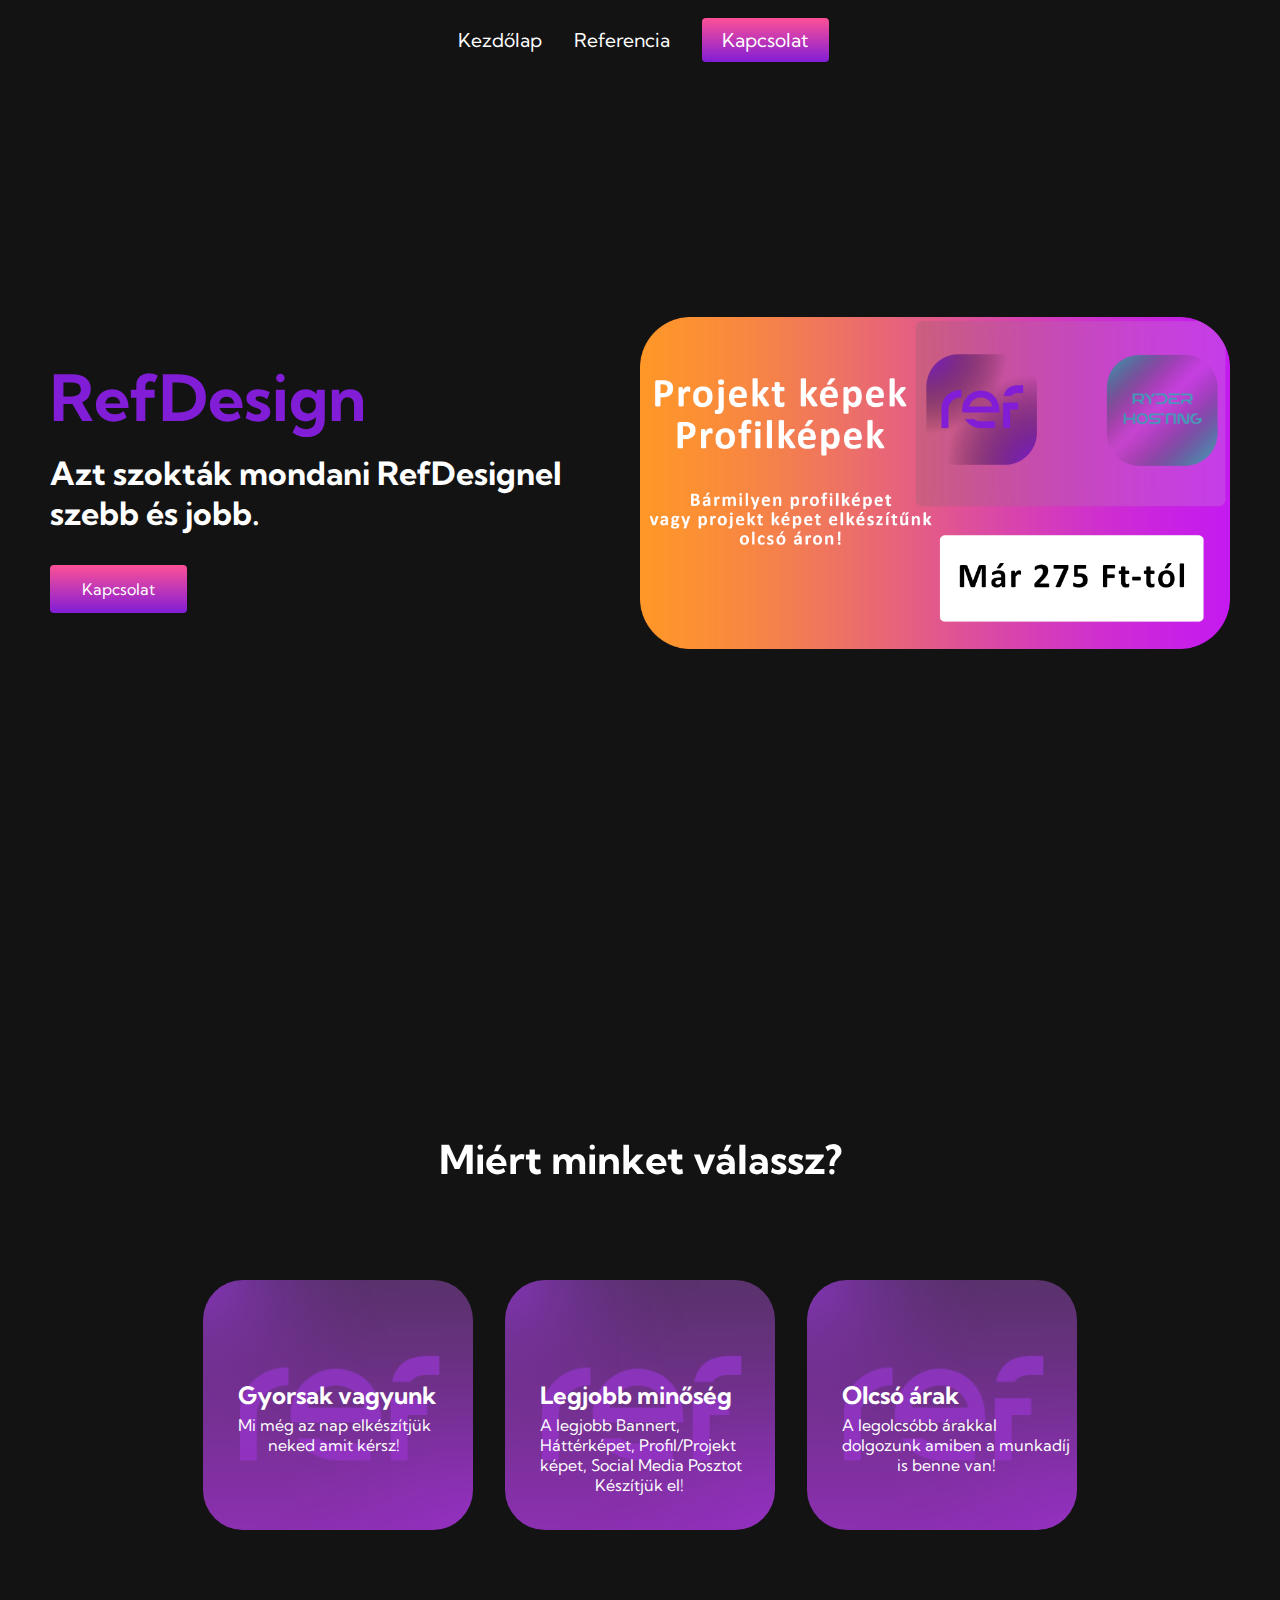
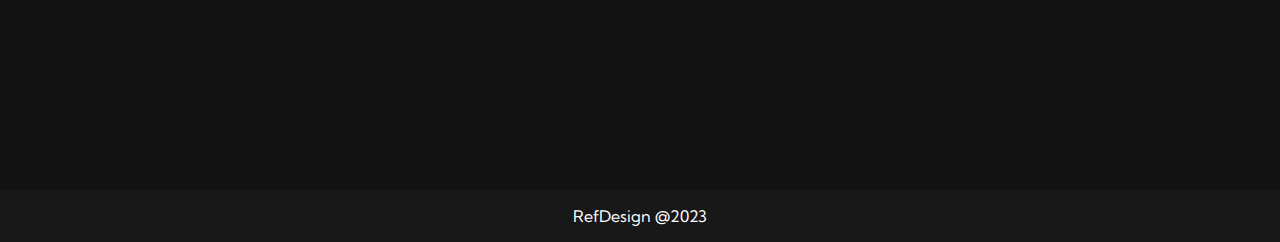
<file: index.html>
<!DOCTYPE html>
<html lang="hu">
  <head>
    <meta charset="UTF-8" />
    <meta name="viewport" content="width=device-width, initial-scale=1.0" />
    <meta property="og:type" content="website">
    <meta property="og:title" content="RefDesign @2023">
    <meta property="og:site_name" content="RefDesign">
    <meta property="og:description" content="RefDesignel szebb és jobb.">
    <meta property="og:image" content="https://cdn.discordapp.com/attachments/1093653654155833365/1107613433429499924/RefDesign_3.png">
    <meta property="og:url" content="https://refdesign.netlify.app">
    <meta name="theme-color" content="#811dd6">
    <title>RefDesign @2023</title>
    <link rel="icon" href="./kepek/RefDesign_3.png" type="image/x-icon">
    <link rel="stylesheet" href="styles.css" />
    <link
      rel="stylesheet"
      href="https://use.fontawesome.com/releases/v5.14.0/css/all.css"
      integrity="sha384-HzLeBuhoNPvSl5KYnjx0BT+WB0QEEqLprO+NBkkk5gbc67FTaL7XIGa2w1L0Xbgc"
      crossorigin="anonymous"
    />
    <link
      href="https://fonts.googleapis.com/css2?family=Kumbh+Sans:wght@400;700&display=swap"
      rel="stylesheet"
    />
  </head>
  <body>
    <nav class="navbar">
      <div class="navbar-container">
        <div class="navbar-toggle" id="mobile-menu">
          <span class="bar"></span> <span class="bar"></span>
          <span class="bar"></span>
        </div>
        <ul class="navbar-menu">
          <li class="navbar-item">
            <a href="/index.html" class="navbar-links">Kezdőlap</a>
          </li>
          <li class="navbar-item">
            <a href="./404.html" class="navbar-links">Referencia</a>
          </li>
          <li class="navbar-btn"><a href="" class="button">Kapcsolat</a></li>
        </ul>
      </div>
    </nav>

    <div class="main">
      <div class="main-container">
        <div class="main-content">
          <h1>RefDesign</h1>
          <p>Azt szokták mondani RefDesignel szebb és jobb.</p>
          <button class="main-btn"><a href="#">Kapcsolat</a></button>
        </div>
        <div class="main-img--container">
          <img id="main-img" src="./kepek/RefDesign_Szerver_Profilképek_3.png" />
        </div>
      </div>
    </div>

    <div class="valassz">
      <h1>Miért minket válassz?</h1>
      <div class="valassz-container">
        <div class="valassz-card">
          <h2>Gyorsak vagyunk</h2>
          <p>Mi még az nap elkészítjük</p>
          <p2>neked amit kérsz!</p2>
        </div>
        <div class="valassz-card">
          <h2>Legjobb minőség</h2>
          <p>A legjobb Bannert,</p>
          <p3>Háttérképet, Profil/Projekt képet, Social Media Posztot</p3>
          <p4>Készítjük el!</p4>
        </div>
        <div class="valassz-card">
          <h2>Olcsó árak</h2>
          <p>A legolcsóbb árakkal</p>
          <p3>dolgozunk amiben a munkadíj</p3>
          <p5>is benne van!</p5>
        </div>
      </div>
    </div>

    <div class="footer-container">
          <p class="website-rights">RefDesign @2023</p>
    </div>
    <script src="app.js"></script>
  </body>
</html>
</file>
<file: styles.css>
* {
    box-sizing: border-box;
    margin: 0;
    padding: 0;
    font-family: 'Kumbh Sans', sans-serif;
  }
  
  .navbar {
    background: #131313;
    height: 80px;
    display: flex;
    justify-content: center;
    align-items: center;
    font-size: 1.2rem;
    position: sticky;
    top: 0;
    z-index: 999;
  }
  
  .navbar-container {
    display: flex;
    justify-content: space-between;
    height: 80px;
    z-index: 1;
    width: 100%;
    max-width: 1300px;
    margin-right: auto;
    margin-left: auto;
    padding-right: 435px;
    padding-left: 400px;
  }
  
  .navbar-menu {
    display: flex;
    align-items: center;
    list-style: none;
    text-align: center;
  }
  
  .navbar-item {
    height: 80px;
  }
  
  .navbar-links {
    color: #fff;
    display: flex;
    align-items: center;
    justify-content: center;
    text-decoration: none;
    padding: 0 1rem;
    height: 100%;
  }
  
  .navbar-btn {
    display: flex;
    justify-content: center;
    align-items: center;
    padding: 0 1rem;
    width: 100%;
  }
  
  .button {
    display: flex;
    justify-content: center;
    align-items: center;
    text-decoration: none;
    padding: 10px 20px;
    height: 100%;
    width: 100%;
    border: none;
    outline: none;
    border-radius: 4px;
    background-image: linear-gradient(to top, #811dd6 0%, #fe5196 100%);
    color: #fff;
  }
  
  .button:hover {
    background: #4837ff;
    transition: all 0.3s ease;
  }
  
  .navbar-links:hover {
    color: #811dd6;
    transition: all 0.3s ease;
  }
  
  @media screen and (max-width: 960px) {
    .navbar-container {
      display: flex;
      justify-content: space-between;
      height: 80px;
      z-index: 1;
      width: 100%;
      max-width: 1300px;
      padding: 0;
    }
  
    .navbar-menu {
      display: grid;
      grid-template-columns: auto;
      margin: 0;
      width: 100%;
      position: absolute;
      top: -1000px;
      opacity: 1;
      transition: all 0.5s ease;
      height: 50vh;
      z-index: -1;
    }
  
    .navbar-menu.active {
      background: #131313;
      top: 100%;
      opacity: 1;
      transition: all 0.5s ease;
      z-index: 99;
      height: 50vh;
      font-size: 1.6rem;
    }
  
    .navbar-toggle .bar {
      width: 25px;
      height: 3px;
      margin: 5px auto;
      transition: all 0.3s ease-in-out;
      background: #fff;
    }
  
    .navbar-item {
      width: 100%;
    }
  
    .navbar-links {
      text-align: center;
      padding: 2rem;
      width: 100%;
      display: table;
    }
  
    .navbar-btn {
      padding-bottom: 2rem;
    }
  
    .button {
      display: flex;
      justify-content: center;
      align-items: center;
      width: 80%;
      height: 80px;
      margin: 0;
    }
  
    #mobile-menu {
      position: absolute;
      top: 20%;
      right: 5%;
      transform: translate(5%, 20%);
    }
  
    .navbar-toggle .bar {
      display: block;
      cursor: pointer;
    }
  
    #mobile-menu.is-active .bar:nth-child(2) {
      opacity: 0;
    }
  
    #mobile-menu.is-active .bar:nth-child(1) {
      transform: translateY(8px) rotate(45deg);
    }
  
    #mobile-menu.is-active .bar:nth-child(3) {
      transform: translateY(-8px) rotate(-45deg);
    }
  }

  
  
  /* Main Content CSS */
  .main {
    background-color: #141414;
  }
  
  .main-container {
    display: grid;
    grid-template-columns: 1fr 1fr;
    align-items: center;
    justify-self: center;
    margin: 0 auto;
    height: 90vh;
    background-color: #131313;
    z-index: 1;
    width: 100%;
    max-width: 1300px;
    padding-right: 50px;
    padding-left: 50px;
  }
  
  .main-content {
    color: #fff;
    width: 100%;
  }
  
  .main-content h1 {
    font-size: 4rem;
    background-color: #811dd6;
    background-image: linear-gradient(to top, #811dd6 0%, #811dd6 100%);
    background-size: 100%;
    -webkit-background-clip: text;
    -moz-background-clip: text;
    -webkit-text-fill-color: transparent;
    -moz-text-fill-color: transparent;
  }
  
  .main-content h2 {
    font-size: 4rem;
    margin-top: 10px;
    background-color: #ff8177;
    background-image: linear-gradient(-20deg, #b721ff 0%, #21d4fd 100%);
    background-size: 100%;
    -webkit-background-clip: text;
    -moz-background-clip: text;
    -webkit-text-fill-color: transparent;
    -moz-text-fill-color: transparent;
  }
  
  .main-content p {
    margin-top: 1rem;
    font-size: 2rem;
    font-weight: 700;
  }
  
  .main-btn {
    font-size: 1rem;
    background-image: linear-gradient(to top, #811dd6 0%, #fe5196 100%);
    padding: 14px 32px;
    border: none;
    border-radius: 4px;
    color: #fff;
    margin-top: 2rem;
    cursor: pointer;
    position: relative;
    transition: all 1s;
    outline: none;
  }
  
  .main-btn a {
    position: relative;
    z-index: 2;
    color: #fff;
    text-decoration: none;
  }
  
  .main-btn:after {
    position: absolute;
    content: '';
    top: 0;
    left: 0;
    width: 0;
    height: 100%;
    background: #4837ff;
    transition: all 0.35s;
    border-radius: 4px;
  }
  
  .main-btn:hover {
    color: #fff;
  }
  
  .main-btn:hover:after {
    width: 100%;
  }
  
  .main-img--container {
    text-align: center;
  }
  
  #main-img {
    height: 100%;
    width: 100%;
  }
  
  /* Telefon cuccli */
  @media screen and (max-width: 768px) {
    .main-container {
      display: grid;
      grid-template-columns: auto;
      align-items: center;
      justify-self: center;
      width: 100%;
      margin: 0 auto;
      height: 90vh;
    }
  
    .main-content {
      text-align: center;
      margin-bottom: 4rem;
    }
  
    .main-content h1 {
      font-size: 2.5rem;
      margin-top: 2rem;
    }
  
    .main-content h2 {
      font-size: 3rem;
    }
  
    .main-content p {
      margin-top: 1rem;
      font-size: 1.5rem;
    }
  }
  
  @media screen and (max-width: 480px) {
    .main-content h1 {
      font-size: 2rem;
      margin-top: 3rem;
    }
  
    .main-content h2 {
      font-size: 2rem;
    }
  
    .main-content p {
      margin-top: 2rem;
      font-size: 1.5rem;
    }
  
    .main-btn {
      padding: 12px 36px;
      margin: 2.5rem 0;
    }
  }
  
  .valassz {
    background: #131313;
    display: flex;
    flex-direction: column;
    justify-content: center;
    align-items: center;
    height: 100vh;
  }
  
  .valassz h1 {
    background-color: #ffff;
    background-size: 100%;
    -webkit-background-clip: text;
    -moz-background-clip: text;
    -webkit-text-fill-color: transparent;
    -moz-text-fill-color: transparent;
    margin-bottom: 5rem;
    font-size: 2.5rem;
  }
  
  .valassz-container {
    display: flex;
    justify-content: center;
    flex-wrap: wrap;
  }
  
  .valassz-card {
    margin: 1rem;
    height: 250px;
    width: 270px;
    border-radius: 40px;
    background-image: linear-gradient(
      to bottom,
      rgba(132, 69, 161, 0.623) 0%,
      rgba(153, 51, 194, 0.9) 100%
    ),
    url("./kepek/RefDesign_1.png");
    background-size: cover;
    position: relative;
    color: #fff;
  }
  
  .valassz-card:before {
    opacity: 0.2;
  }

  .services__card:nth-child(2) {
    background-image: linear-gradient(
        to bottom,
        rgba(132, 69, 161, 0.623) 0%,
        rgba(153, 51, 194, 0.9) 100%
      ),
      url("./kepek/RefDesign_1.png");
  }
  
  .valassz-card h2 {
    position: absolute;
    top: 100px;
    left: 35px;
  }
  
  .valassz-card p {
    position: absolute;
    top: 135px;
    left: 35px;
  }

  .valassz-card p2 {
    position: absolute;
    top: 155px;
    left: 65px;
  }

  .valassz-card p3 {
    position: absolute;
    top: 155px;
    left: 35px;
  }

  .valassz-card p4 {
    position: absolute;
    top: 195px;
    left: 90px;
  }

  .valassz-card p5 {
    position: absolute;
    top: 175px;
    left: 90px;
  }
  
  .valassz-card button {
    color: #fff;
    padding: 10px 20px;
    border: none;
    outline: none;
    border-radius: 4px;
    background: #f77062;
    position: absolute;
    top: 200px;
    left: 30px;
    font-size: 1rem;
  }
  
  .valassz-card button:hover {
    cursor: pointer;
  }
  
  .valassz-card:hover {
    transform: scale(1.075);
    transition: 0.2s ease-in;
    cursor: pointer;
  }
  
  @media screen and (max-width: 960px) {
    .valassz {
      height: 1600px;
    }
  
    .valassz h1 {
      font-size: 2rem;
      margin-top: 12rem;
    }
  }
  
  @media screen and (max-width: 480px) {
    .valassz {
      height: 1400px;
    }
  
    .valassz h1 {
      font-size: 1.2rem;
    }
  
    .valassz-card {
      width: 300px;
    }
  }
  
  /* Footer cucc */
  .footer-container {
    background-color: #181818;
    padding: 1rem 0;
    display: flex;
    flex-direction: column;
    justify-content: center;
    align-items: center;
  }
  
  .website-rights {
    color: #fff;
  }
  
  @media screen and (max-width: 820px) {
  
    .website-rights {
      margin-bottom: 2rem;
    }
  }
</file>
